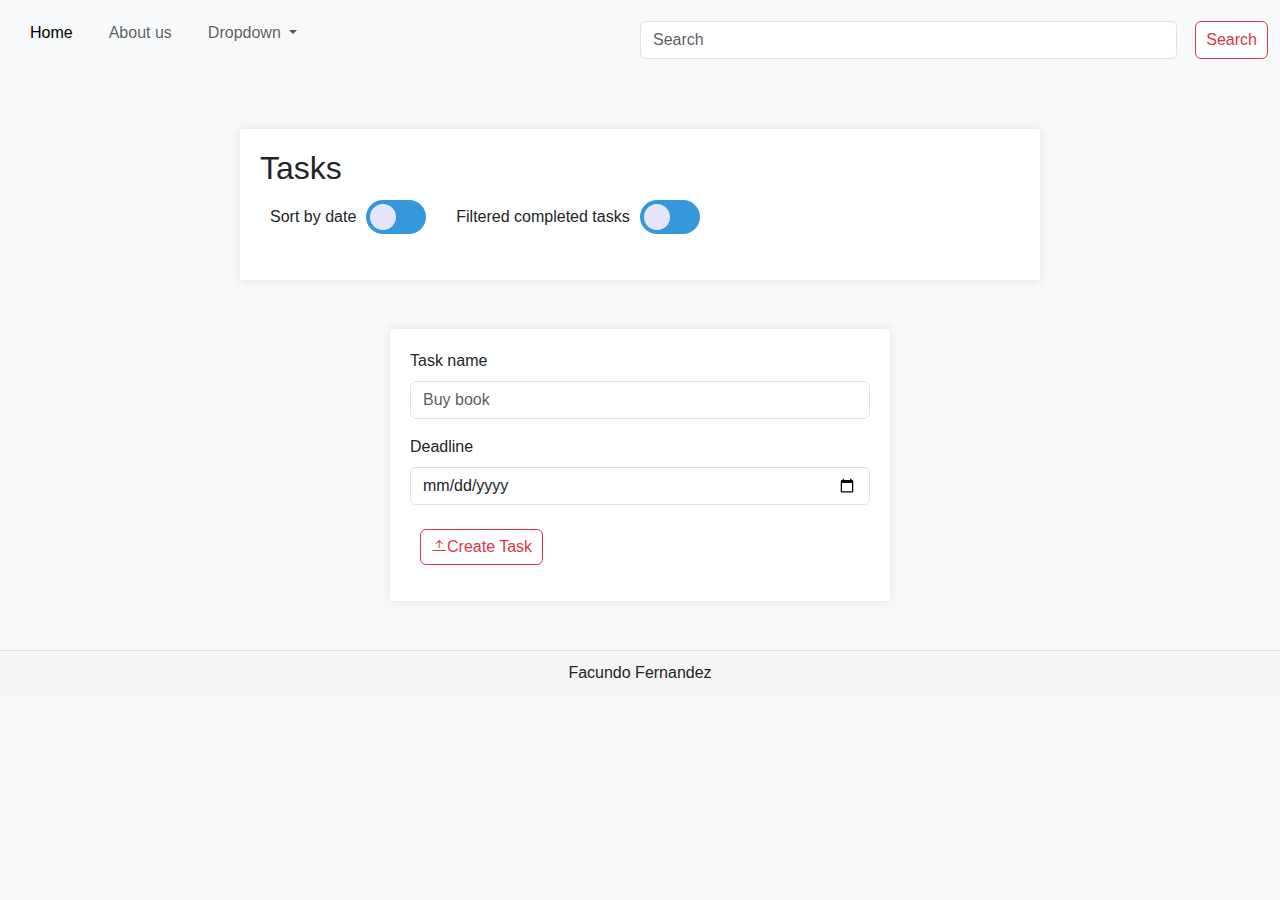
<file: src/index.html>
<!DOCTYPE html>
<html lang="en">

<head>
  <meta charset="utf-8" />
  <meta name="viewport" content="width=device-width, initial-scale=1.0" />
  <link rel="stylesheet" href="https://cdn.jsdelivr.net/npm/bootstrap@5.3.2/dist/css/bootstrap.min.css">
  <link rel="stylesheet" href="https://cdn.jsdelivr.net/npm/bootstrap-icons@1.11.3/font/bootstrap-icons.min.css">
  <title>Cybersecurity consulting services</title>
  <!-- Stylesheets -->
  <link href="css/style.css" rel="stylesheet">
  <link rel="shortcut icon" href="favicon.png" type="image/x-icon">
  <link rel="icon" href="favicon.png" type="image/x-icon">
</head>

<body>

  <nav class="navbar navbar-expand-lg bg-body-tertiary">
    <div class="container-fluid">
      <button class="navbar-toggler" type="button" data-bs-toggle="collapse" data-bs-target="#navbarSupportedContent"
        aria-controls="navbarSupportedContent" aria-expanded="false" aria-label="Toggle navigation">
        <span class="navbar-toggler-icon"></span>
      </button>
      <div class="collapse navbar-collapse" id="navbarSupportedContent">
        <ul class="navbar-nav me-auto mb-2 mb-lg-0">
          <li class="nav-item">
            <a class="nav-link active" aria-current="page" href="#">Home</a>
          </li>
          <li class="nav-item">
            <a class="nav-link" href="#">About us</a>
          </li>
          <li class="nav-item dropdown">
            <a class="nav-link dropdown-toggle" href="#" role="button" data-bs-toggle="dropdown" aria-expanded="false">
              Dropdown
            </a>
            <ul class="dropdown-menu">
              <li><a class="dropdown-item" href="#">BYU</a></li>
              <li><a class="dropdown-item" href="#">Hacking</a></li>
              <li>
                <hr class="dropdown-divider">
              </li>
              <li><a class="dropdown-item" href="#">Hacking</a></li>
            </ul>
          </li>
        </ul>
        <form class="d-flex" role="search">
          <input class="form-control me-2" type="search" placeholder="Search" aria-label="Search">
          <button class="btn btn-outline-success" type="submit">Search</button>
        </form>
      </div>
    </div>
  </nav>

  <div class="block">
    <h2>Tasks</h2>
    <ul class="toggle-switch-list">
      <li>
        <label for="sortByDate">Sort by date</label>
        <div class="toggle-switch">
          <input type="checkbox" id="sortByDate" name="sortByDate">
          <label for="sortByDate" class="slider"></label>
        </div>
      </li>
      <li>
        <label for="filterCompleted">Filtered completed tasks</label>
        <div class="toggle-switch">
          <input type="checkbox" id="filterCompleted" name="filterCompleted">
          <label for="filterCompleted" class="slider"></label>
        </div>
      </li>
    </ul>
    <div class="task-container">
      <div class="task-box">
        <div class="task">
          <input type="checkbox" id="task1" name="task1">
          <span> Submit assignment LAB 2B</span>
          <span class="date">Due date 02-12-24</span>
          <button class="bi bi-trash btn btn-outline-danger"></button>
        </div>
      </div>
      <div class="task-box">
        <div class="task">
          <input type="checkbox" id="task2" name="task2">
          <span>Submit assignment LAB 2B</span>
          <span class="date">Due date 02-12-24</span>
          <button class="bi bi-trash btn btn-outline-danger"></button>
        </div>
      </div>
    </div>
  </div>

  <div class="center-container">
    <!-- FORM -->
    <form class="form" onsubmit="createTask(); return false;">
      <div class="mb-3">
        <label for="newTask" class="form-label">Task name</label>
        <input type="text" class="form-control" id="newTask" placeholder="Buy book">
      </div>
      <div class="mb-3">
        <label for="newTaskDate" class="form-label">Deadline</label>
        <input type="date" class="form-control" id="newTaskDate">
        <br>
        <button class="bi bi-arrow-bar-up btn btn-outline-info">Create Task</button>
      </div>
    </form>
  </div>

  <script src="https://cdn.jsdelivr.net/npm/bootstrap@5.3.2/dist/js/bootstrap.bundle.min.js"></script>
  <script src="js/script.js"></script>
  <footer>Facundo Fernandez</footer>
</body>

</html>
</file>
<file: src/css/style.css>
:root {
    --gold: #gold;
    --darketa: #333;
    --saydi: #blue;
}

title {
    font-family: 'Arial', sans-serif;
    font-size: 24px;
    color: var(--darketa);
    text-align: center;
    margin: 20px 0;
}

.menu {
    display: flex;
    justify-content: center;
    background-color: black;
    padding: 5px;
}

.menu a {
    color: white;
    text-decoration: none;
    padding: 10px;
    margin: 0 5px;
    border-radius: 5px;
    transition-property: width;
    transition-duration: 2s;
    transition-timing-function: linear;
    transition-delay: 1s;
}

.menu a:hover {
    background-color: var(--gold);
    font-weight: bold;
    color: var(--saydi);

}

/* line through*/
input:checked+span {
    text-decoration: line-through;
}

input:checked+span+span {
    text-decoration: line-through;
}

.completed {
    text-decoration: line-through;
}


li {
    list-style-type: none;
    display: inline-block;
    margin: 5px 10px;

}

li>a {
    color: --darketa;
    text-decoration: none;
    display: inline-block;
    position: relative;
}

li>a::after {
    content: "";
    display: block;
    margin: auto;
    height: 3px;
    width: 0;
    top: 5px;
    background: transparent;
    transition: all 0.3s;

}

li>a:hover::after,
li>a.active-nav::after {
    width: 100%;
    background: red;
}

title {
    color: black;
    font-family: 'Verdana', sans-serif;
    font-size: 36px;
    margin: 0;
    padding-bottom: 10px;
    text-align: center;
}

body {
    font-family: 'Arial', sans-serif;
    margin: 0;
    padding: 0;
    background-color: #f8f9fa;
}

/*MAIN BLOCK TASKS*/

.block {
    max-width: 800px;
    margin: 50px auto;
    padding: 20px;
    background-color: #ffffff;
    box-shadow: 0 0 10px rgba(0, 0, 0, 0.1);
}

.task-container {
    display: flex;
    flex-direction: column;
}

.task-box {
    border: 1px solid #ccc;
    padding: 10px;
    margin-bottom: 10px;
    width: 95%;
}

.task {
    display: flex;
    justify-content: space-between;
    align-items: center;
}

.date {
    margin-left: auto;
    margin-right: 10px;
}

.btn {
    margin-left: 10px;
}

ul {
    list-style-type: none;
    padding: 0;
}

li {
    margin-bottom: 15px;
}

label {
    margin-right: 10px;
}

span {
    display: block;
    margin-top: 5px;
    color: #6c757d;
}

.btn {
    padding: 5px 10px;
    border: 1px solid #dc3545;
    color: #dc3545;
    background-color: #ffffff;
    cursor: pointer;
    transition: background-color 0.3s, color 0.3s;
}

.btn:hover {
    background-color: #dc3545;
    color: #ffffff;
}

/*TOGLE SORT BY DATE AND FILTERED COMPLETED TASKS*/

.toggle-switch-list {
    list-style-type: none;
    padding: 0;
    display: flex;
}

.toggle-switch-list li {
    display: flex;
    align-items: center;
    margin-bottom: 10px;
}

.toggle-switch {
    position: relative;
    display: inline-block;
    width: 70px;
    height: 34px;
}

.toggle-switch input {
    opacity: 0;
    width: 0;
    height: 0;
}

.slider {
    position: absolute;
    cursor: pointer;
    top: 0;
    left: 0;
    right: 0;
    bottom: 0;
    background-color: #3498db;
    -webkit-transition: .4s;
    transition: .4s;
    border-radius: 34px;
}

.slider:before {
    position: absolute;
    content: "";
    height: 26px;
    width: 26px;
    left: 4px;
    bottom: 4px;
    background-color: #e6e6fa;
    -webkit-transition: .4s;
    transition: .4s;
    border-radius: 80%;
}

input:checked+.slider {
    background-color: #2196F3;
}

input:focus+.slider {
    box-shadow: 0 0 1px #2196F3;
}

input:checked+.slider:before {
    -webkit-transform: translateX(26px);
    -ms-transform: translateX(26px);
    transform: translateX(26px);
}

/* Rounded sliders */
.slider.round {
    border-radius: 34px;
}

.slider.round:before {
    border-radius: 40%;
}


/*FORM*/

form {
    width: 50%;
}

/*SPACE BETWEEN FORM AND MAIN BOX*/
.center-container {
    display: flex;
    justify-content: center;
    align-items: center;
    height: 30vh;
}

.form {
    max-width: 500px;
    width: 100%;
    padding: 20px;
    padding-bottom: 20px;
    background-color: #ffffff;
    box-shadow: 0 0 10px rgba(0, 0, 0, 0.1);
}

.mb-3 {
    margin-bottom: 15px;
}


/*JAVASCRIPT*/


/*FOOTER*/
footer {
    text-align: center;
    margin-top: 50px;
    padding: 10px;
    background-color: #f5f5f5;
    border-top: 1px solid #ddd;
}

footer em {
    font-style: normal;
    color: #888;
}
</file>
